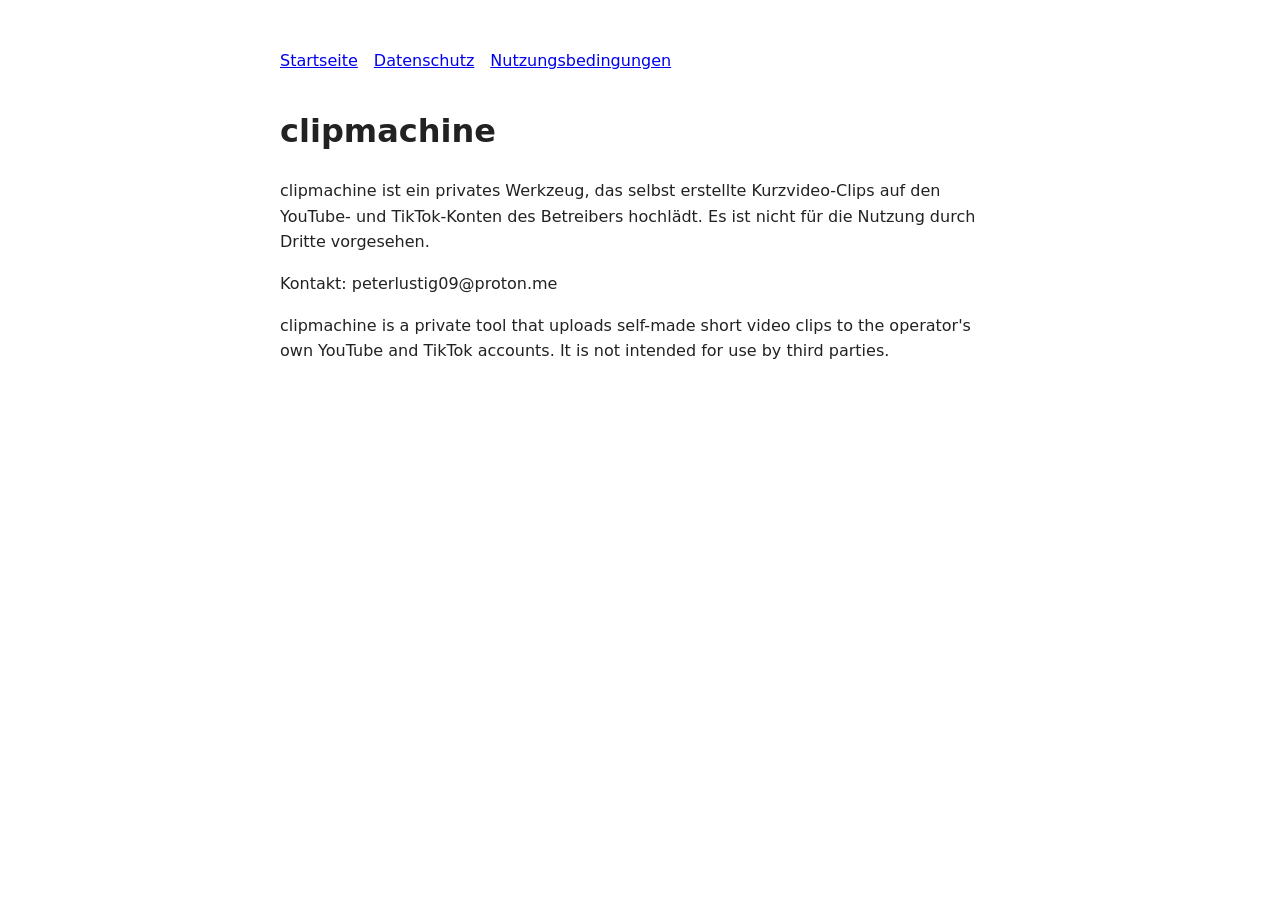
<file: index.html>
<!doctype html><html lang="de"><head><meta charset="utf-8"><title>clipmachine</title><meta name="viewport" content="width=device-width,initial-scale=1"><link rel="stylesheet" href="style.css"></head><body><nav><a href="index.html">Startseite</a><a href="datenschutz.html">Datenschutz</a><a href="nutzungsbedingungen.html">Nutzungsbedingungen</a></nav>
<h1>clipmachine</h1>
<p>clipmachine ist ein privates Werkzeug, das selbst erstellte Kurzvideo-Clips auf den YouTube- und TikTok-Konten des Betreibers hochlädt. Es ist nicht für die Nutzung durch Dritte vorgesehen.</p>
<p>Kontakt: peterlustig09@proton.me</p>
<p lang="en">clipmachine is a private tool that uploads self-made short video clips to the operator's own YouTube and TikTok accounts. It is not intended for use by third parties.</p>
</body></html>
</file>
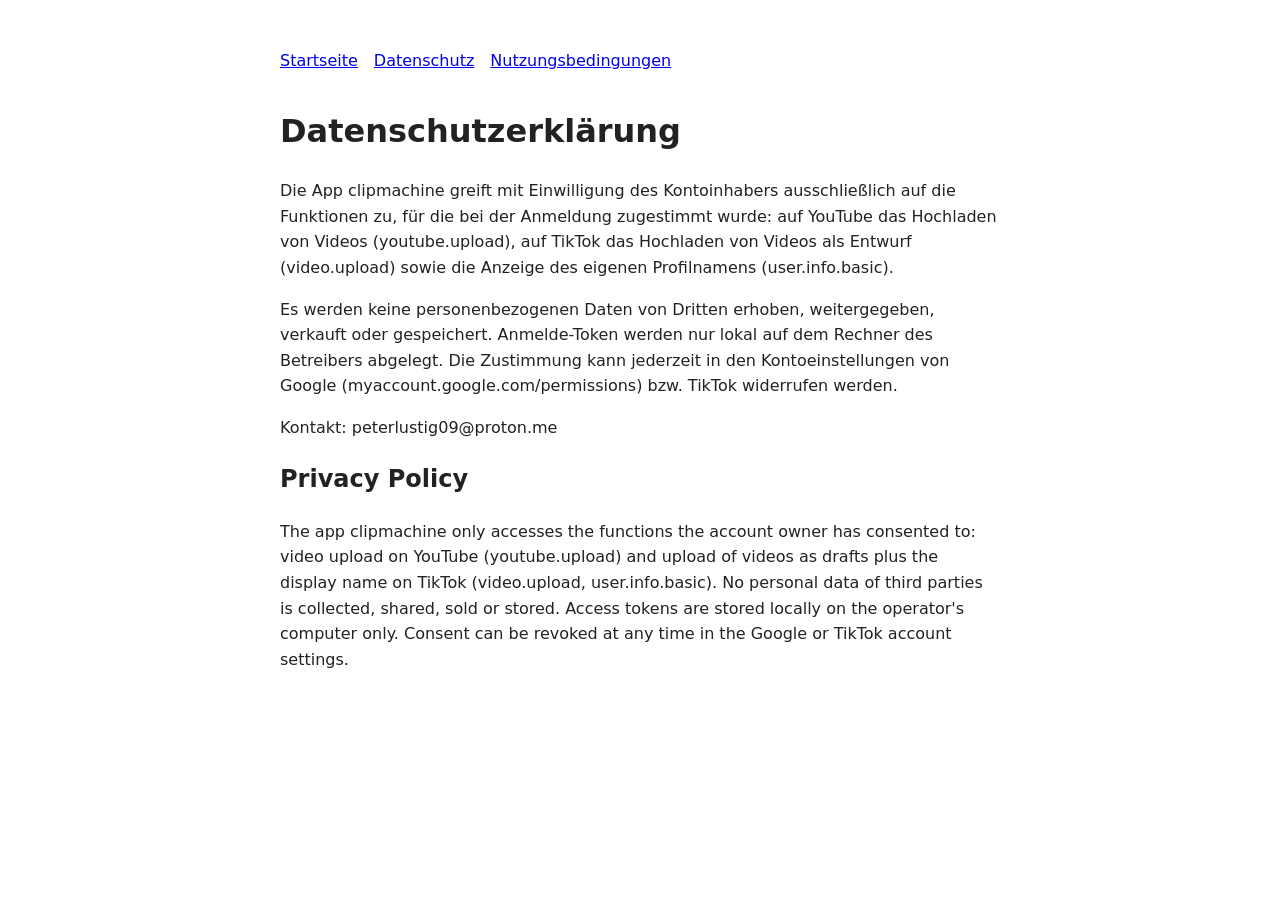
<file: datenschutz.html>
<!doctype html><html lang="de"><head><meta charset="utf-8"><title>Datenschutz - clipmachine</title><meta name="viewport" content="width=device-width,initial-scale=1"><link rel="stylesheet" href="style.css"></head><body><nav><a href="index.html">Startseite</a><a href="datenschutz.html">Datenschutz</a><a href="nutzungsbedingungen.html">Nutzungsbedingungen</a></nav>
<h1>Datenschutzerklärung</h1>
<p>Die App clipmachine greift mit Einwilligung des Kontoinhabers ausschließlich auf die Funktionen zu, für die bei der Anmeldung zugestimmt wurde: auf YouTube das Hochladen von Videos (youtube.upload), auf TikTok das Hochladen von Videos als Entwurf (video.upload) sowie die Anzeige des eigenen Profilnamens (user.info.basic).</p>
<p>Es werden keine personenbezogenen Daten von Dritten erhoben, weitergegeben, verkauft oder gespeichert. Anmelde-Token werden nur lokal auf dem Rechner des Betreibers abgelegt. Die Zustimmung kann jederzeit in den Kontoeinstellungen von Google (myaccount.google.com/permissions) bzw. TikTok widerrufen werden.</p>
<p>Kontakt: peterlustig09@proton.me</p>
<h2>Privacy Policy</h2>
<p lang="en">The app clipmachine only accesses the functions the account owner has consented to: video upload on YouTube (youtube.upload) and upload of videos as drafts plus the display name on TikTok (video.upload, user.info.basic). No personal data of third parties is collected, shared, sold or stored. Access tokens are stored locally on the operator's computer only. Consent can be revoked at any time in the Google or TikTok account settings.</p>
</body></html>
</file>
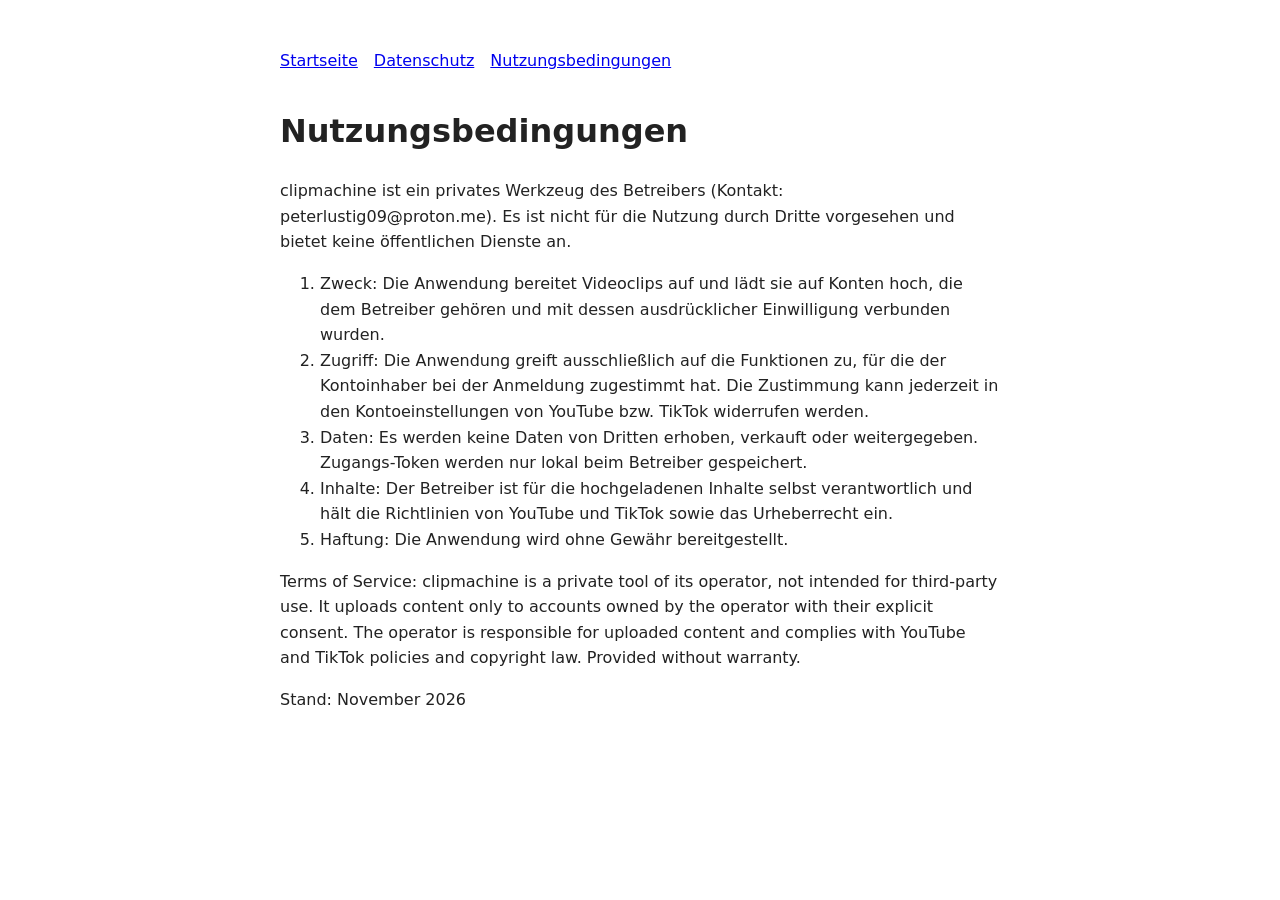
<file: nutzungsbedingungen.html>
<!doctype html><html lang="de"><head><meta charset="utf-8"><title>Nutzungsbedingungen - clipmachine</title><meta name="viewport" content="width=device-width,initial-scale=1"><link rel="stylesheet" href="style.css"></head><body><nav><a href="index.html">Startseite</a><a href="datenschutz.html">Datenschutz</a><a href="nutzungsbedingungen.html">Nutzungsbedingungen</a></nav>
<h1>Nutzungsbedingungen</h1>
<p>clipmachine ist ein privates Werkzeug des Betreibers (Kontakt: peterlustig09@proton.me). Es ist nicht für die Nutzung durch Dritte vorgesehen und bietet keine öffentlichen Dienste an.</p>
<ol>
<li>Zweck: Die Anwendung bereitet Videoclips auf und lädt sie auf Konten hoch, die dem Betreiber gehören und mit dessen ausdrücklicher Einwilligung verbunden wurden.</li>
<li>Zugriff: Die Anwendung greift ausschließlich auf die Funktionen zu, für die der Kontoinhaber bei der Anmeldung zugestimmt hat. Die Zustimmung kann jederzeit in den Kontoeinstellungen von YouTube bzw. TikTok widerrufen werden.</li>
<li>Daten: Es werden keine Daten von Dritten erhoben, verkauft oder weitergegeben. Zugangs-Token werden nur lokal beim Betreiber gespeichert.</li>
<li>Inhalte: Der Betreiber ist für die hochgeladenen Inhalte selbst verantwortlich und hält die Richtlinien von YouTube und TikTok sowie das Urheberrecht ein.</li>
<li>Haftung: Die Anwendung wird ohne Gewähr bereitgestellt.</li>
</ol>
<p lang="en">Terms of Service: clipmachine is a private tool of its operator, not intended for third-party use. It uploads content only to accounts owned by the operator with their explicit consent. The operator is responsible for uploaded content and complies with YouTube and TikTok policies and copyright law. Provided without warranty.</p>
<p>Stand: November 2026</p>
</body></html>
</file>
<file: style.css>
body{font-family:system-ui,Segoe UI,Arial,sans-serif;max-width:720px;margin:3rem auto;padding:0 1rem;line-height:1.6;color:#222}
nav a{margin-right:1rem}h1{margin-top:2rem}
</file>
